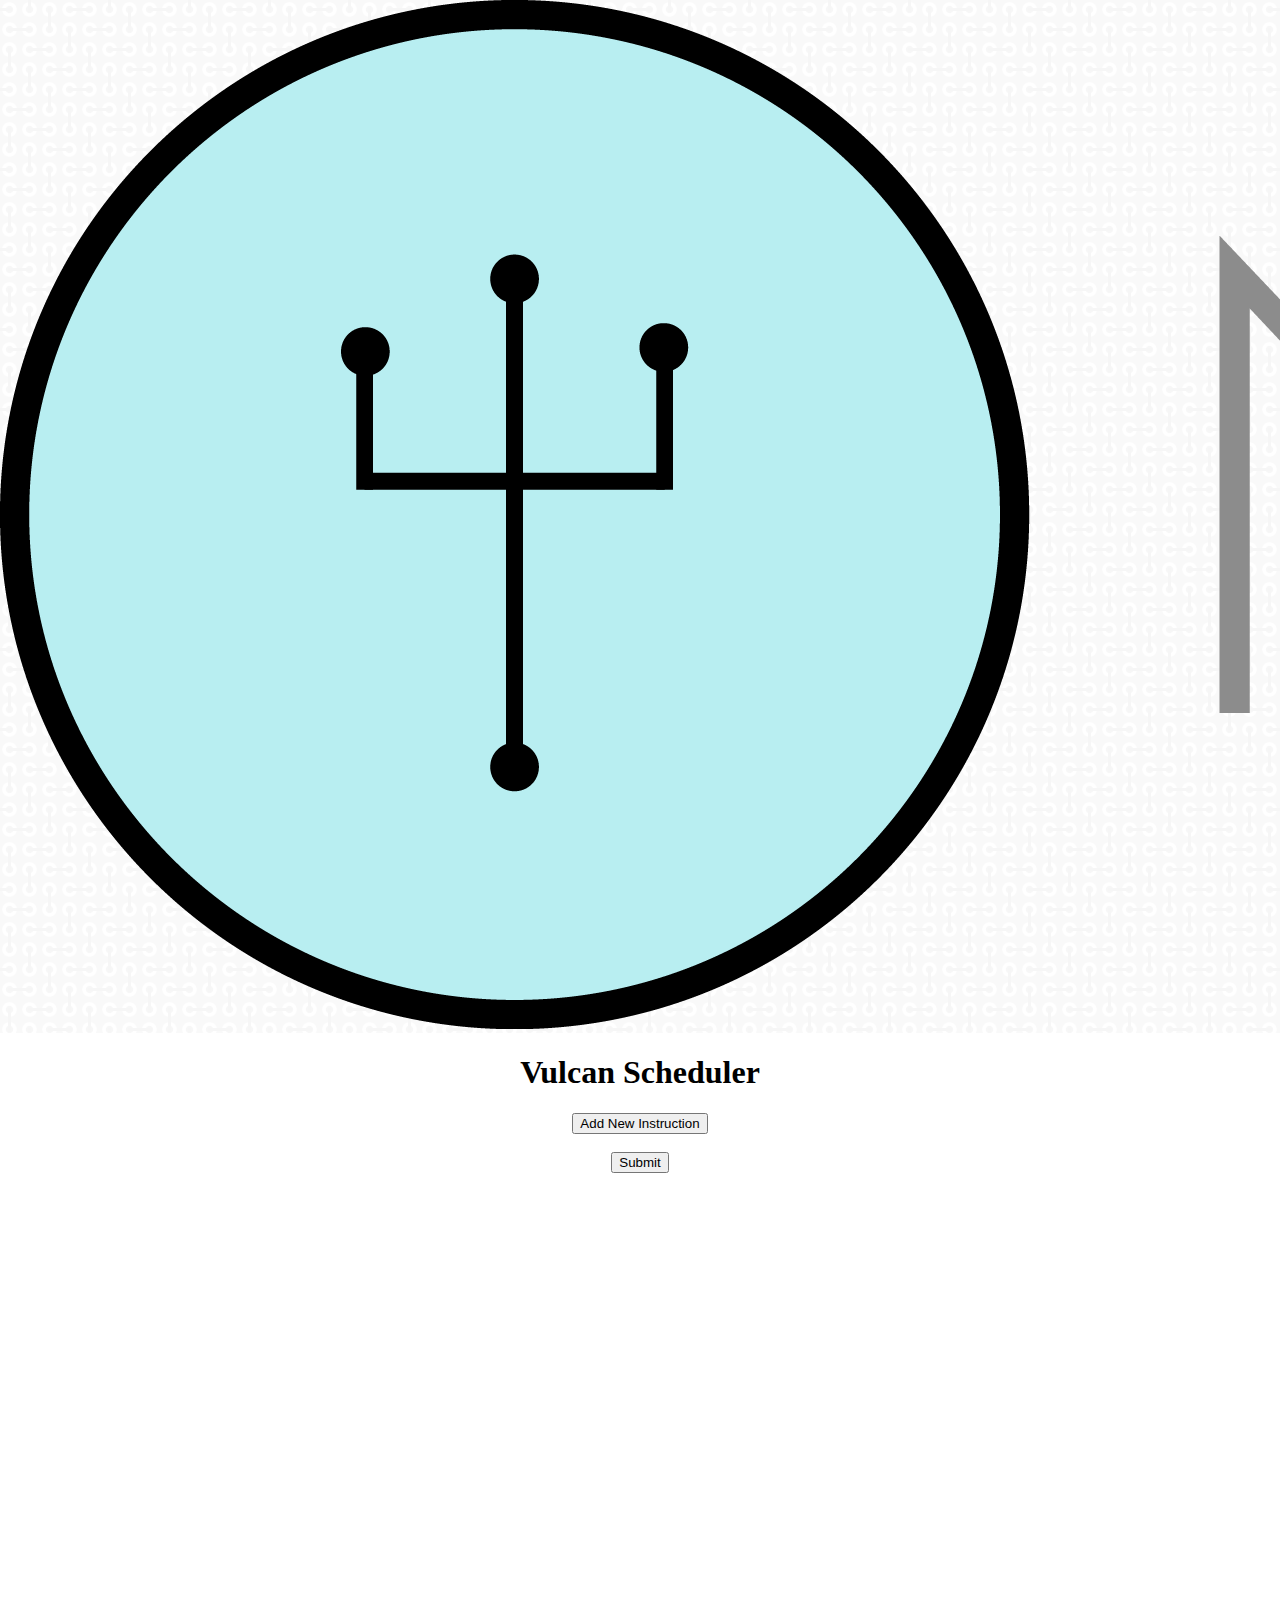
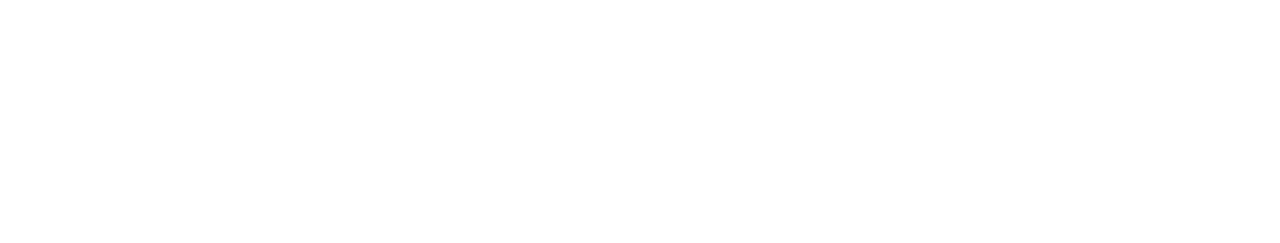
<file: Code/Neptune.html>
<!-- Declares the doctype as html -->
<!DOCTYPE html>

<html>

<head>

    <!-- Links the css file -->
    <link type="text/css" rel="stylesheet", href="Neptune.css"/>

    <!-- Links the JavaScript file -->
    <script type="text/javascript" src="JavaScript.js"></script>

    <!-- Sets the webpage title -->
    <title>Vulcan Scheduler</title>

</head>

<body>

    <!-- Div for the header bar -->
    <div id="header">

        <!-- Add image to header bar -->
        <img src="images/Logo.png"/>

    </div>

    <!-- Div for the main content body -->
    <div id="main">

        <h1>Vulcan Scheduler</h1>

        <!-- All generated tags are placed into this paragraph tag -->
        <p id="body"></p>

        <!-- Button to add new actions -->
        <button onclick="newIns()">Add New Instruction</button>

        <!-- Line breaks -->
        <br>
        <br>

        <!-- Button to finalize all instruction inputs -->
        <button onclick="writeToFile()">Submit</button>

        <!-- Paragraph to display generated instructions -->
        <p id="output"></p>

    </div>

</body>

</html>
</file>
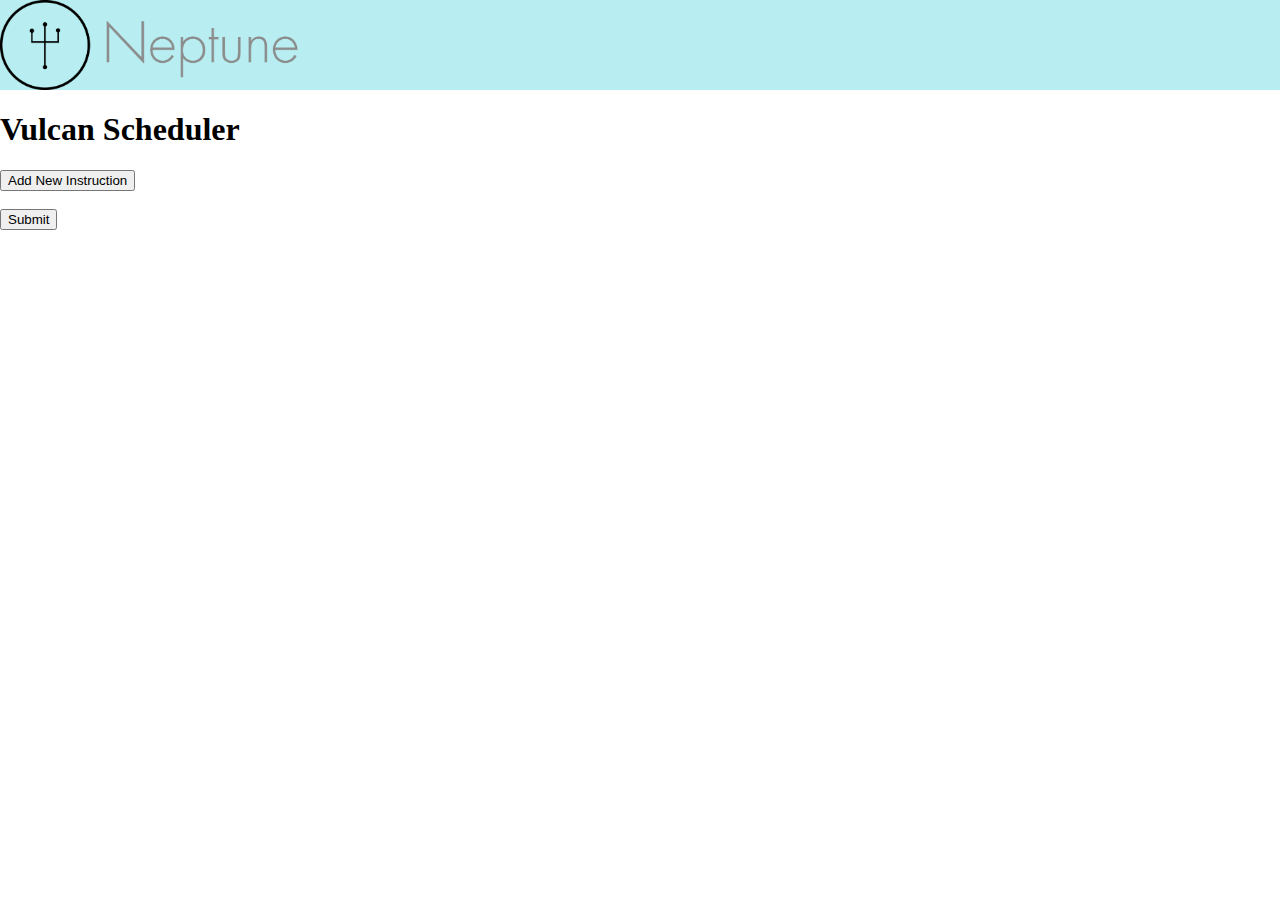
<file: Release_2/Neptune.html>
<!-- Declares the doctype as html -->
<!DOCTYPE html>

<html>

<head>

    <!-- Links the css file -->
    <link type="text/css" rel="stylesheet", href="Neptune.css"/>

    <!-- Links the JavaScript file -->
    <script type="text/javascript" src="JavaScript.js"></script>

    <!-- Sets the webpage title -->
    <title>Vulcan Scheduler</title>

</head>

<body>

    <!-- Div for the header bar -->
    <div id="header">

        <!-- Add image to header bar -->
        <img src="images/Logo.png"/>

    </div>

    <!-- Div for the main content body -->
    <div id="main">

        <h1>Vulcan Scheduler</h1>

        <!-- All generated tags are placed into this paragraph tag -->
        <p id="body"></p>

        <!-- Button to add new actions -->
        <button onclick="newIns()">Add New Instruction</button>

        <!-- Line breaks -->
        <br>
        <br>

        <!-- Button to finalize all instruction inputs -->
        <button>Submit</button>

    </div>

</body>

</html>
</file>
<file: Code/Neptune.css>
/*
 *  Blue: B8EEF1
 */

body
{

    margin: 0 auto;
    background-image: url("images/Wallpaper.png");

}

#main
{

    width: 100%;
    height: 90vh;
    background-color: #FFFFFF;
    overflow: auto;
    text-align: left;

}

#main
{
    text-align: center;
}

/* General navigation bar format */
.navbar-default{
    background: #B8EEF1;
    height: 50px;
}
/* Neptune logo */
#header-image{
    height: 130%;
    height: 130%
}

/* Center the div */
.center{
    text-align: center;
    float: none;
    margin-left:auto;
    margin-right: auto;
}

/* Submit button when logging in */
.login_footer > li{
    float: right;
    padding-left: 10px;
    list-style-type: none;
}

/* Dropdown Button */
.dropbtn {
    background-color: #a9dfe2;
    color: white;
    padding: 13px;
    font-size: 16px;
    border: none;
    cursor: pointer;
}

/* Dropdown Content (Hidden by Default) */
.dropdown-content {
    display: none;
    position: absolute;
    background-color: #f9f9f9;
    min-width: 160px;
    box-shadow: 0px 8px 16px 0px rgba(127, 162, 164, 0.72);
}

.shift-left{
    right: 0px;
}

/* Links inside the dropdown */
.dropdown-content a {
    color: black;
    padding: 12px 16px;
    text-decoration: none;
    display: block;
}

/* Change color of dropdown links on hover */
.dropdown-content a:hover {
    background-color: #f1f1f1;
}

/* Show the dropdown menu on hover */
.dropdown:hover .dropdown-content {
    display: block;
}

/* Change the background color of the dropdown button when the dropdown content is shown */
.dropdown:hover .dropbtn {
    background-color: #a9dfe2;
}
</file>
<file: Release_2/Neptune.css>
body
{

    margin: 0 auto;

}

#header
{

    width: 100%;
    height: 10vh;
    background-color: #B8EEF1;

}

#header img
{

    height: 10vh;

}

#main
{

    width: 100%;
    height: 90vh;
    background-color: #FFFFFF;
    overflow: auto;
    text-align: left;

}
</file>
